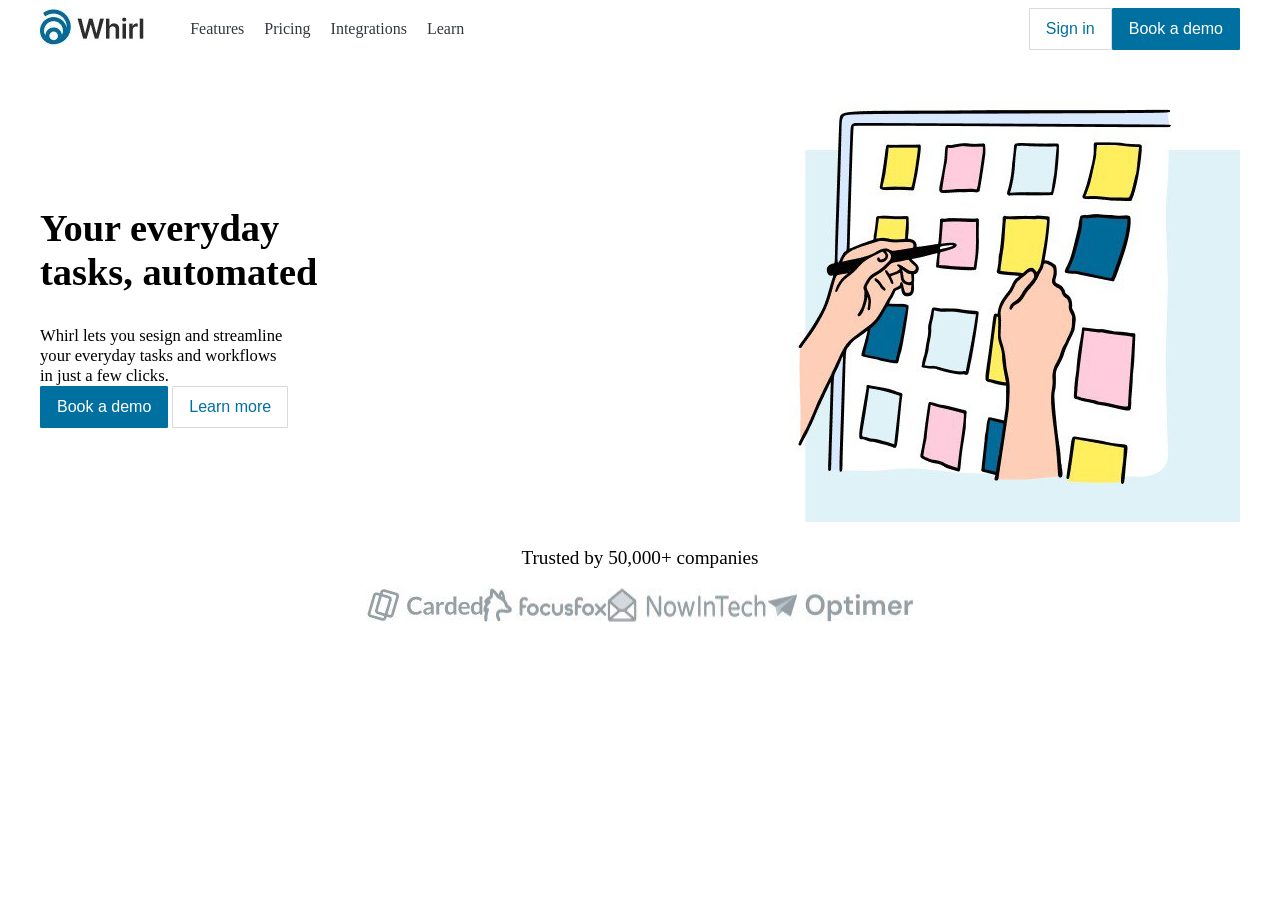
<file: Салиев/index.html>
<!DOCTYPE html>
<html lang="en">
<head>
    <meta charset="UTF-8">
    <meta name="viewport" content="width=device-width, initial-scale=1.0">
    <title>Document</title>
    <link rel="stylesheet" href="./css/style.css">
</head>
<body>

    <div class="container">
        <header class="header">
        <div class="logo">
            <img src="./img/logo.png" alt="" class="log">
        </div>
        <div class="fpil">
            <a href="#" class="features">Features</a>
            <a href="#" class="pricing">Pricing</a>
            <a href="#" class="integrations">Integrations</a>
            <a href="#" class="learn">Learn</a>
        </div>
            <div class="buttons">
            <button class="button1">
                <span class="but1-text">Sign in</span>
            </button>
            <button class="button2">
                <span class="but2-text">Book a demo</span>
            </button>
        </div>
        </header>
</div>



<main class="main">
    <div class="container">
        <section class="promo">
            <h1 class="h1">Your everyday <br>
                tasks, automated</h1>
                <k class="text">Whirl lets you sesign and streamline <br>
                your everyday tasks and workflows <br>
                in just a few clicks. </k>
            <div class="buttons2">
                <button class="button3">
                    <span class="but2-text">Book a demo</span>
                </button>
                <button class="button4">
                    <span class="but1-text">Learn more</span>
                </button>
            </div>
        </section>
        <section class="promo1">
            <p class="p1">
                Trusted by 50,000+ companies
            </p>
            <div class="images">
            <img src="./img/carded.png" alt="" class="carded">
            <img src="./img/focusfox.png" alt="" class="focusfox">
            <img src="./img/nowittech.png" alt="" class="nowittech">
            <img src="./img/optime.png" alt="" class="optime">
        </div>
        </section>
    </div>
</main>
</body>
</html>
</file>
<file: Салиев/css/style.css>
*{
    box-sizing: border-box;
}
.container{
    max-width: 1200px;
    margin: auto;
}
.header{
    display: flex;
    align-items: center;
    justify-content: space-between;
    margin-bottom: 44px;
}
.fpil{
    display: flex;
    justify-content: flex-start;
    gap: 20px;
    flex: 0.9;
}
.features{
    text-decoration: none;
    color: #33383F;
}
.pricing{
    text-decoration: none;
    color: #33383F;
}
.integrations{
    text-decoration: none;
    color: #33383F;
}
.learn{
    text-decoration: none;
    color: #33383F;
}
.buttons{
    display: flex;
    align-items: center;
}
.button1{
    display: flex;
    align-items: center;
    padding: 8px 16px;
    background: #fff;
    border: 1px solid #d9d9d9;
    border-radius: 1px;
    color: #0070A0;
    font-size: 16px;
    line-height: 24px;
}
.button2{
    display: flex;
    align-items: center;
    padding: 8px 16px;
    background: #0070A0;
    border: 1px solid #0070A0;
    border-radius: 1px;
    color: #FFFFFF;
    font-size: 16px;
    line-height: 24px;
}
.h1{
    font-size: 3vw;
}
.text{
    font-size: 1.3vw;
}
.promo{
    background: url(../img/date.png) no-repeat right;
    padding-top: 80px;
    padding-bottom: 100px;
}
.button3{
    padding: 8px 16px;
    background: #0070A0;
    border: 1px solid #0070A0;
    border-radius: 1px;
    color: #FFFFFF;
    font-size: 16px;
    line-height: 24px;
}
.button4{
    padding: 8px 16px;
    background: #fff;
    border: 1px solid #d9d9d9;
    border-radius: 1px;
    color: #0070A0;
    font-size: 16px;
    line-height: 24px;
}
.p1{
    display: flex;
    justify-content: center;
    font-size: 1.5vw;
}
.images{
    display: flex;
    justify-content: center;
}
</file>
